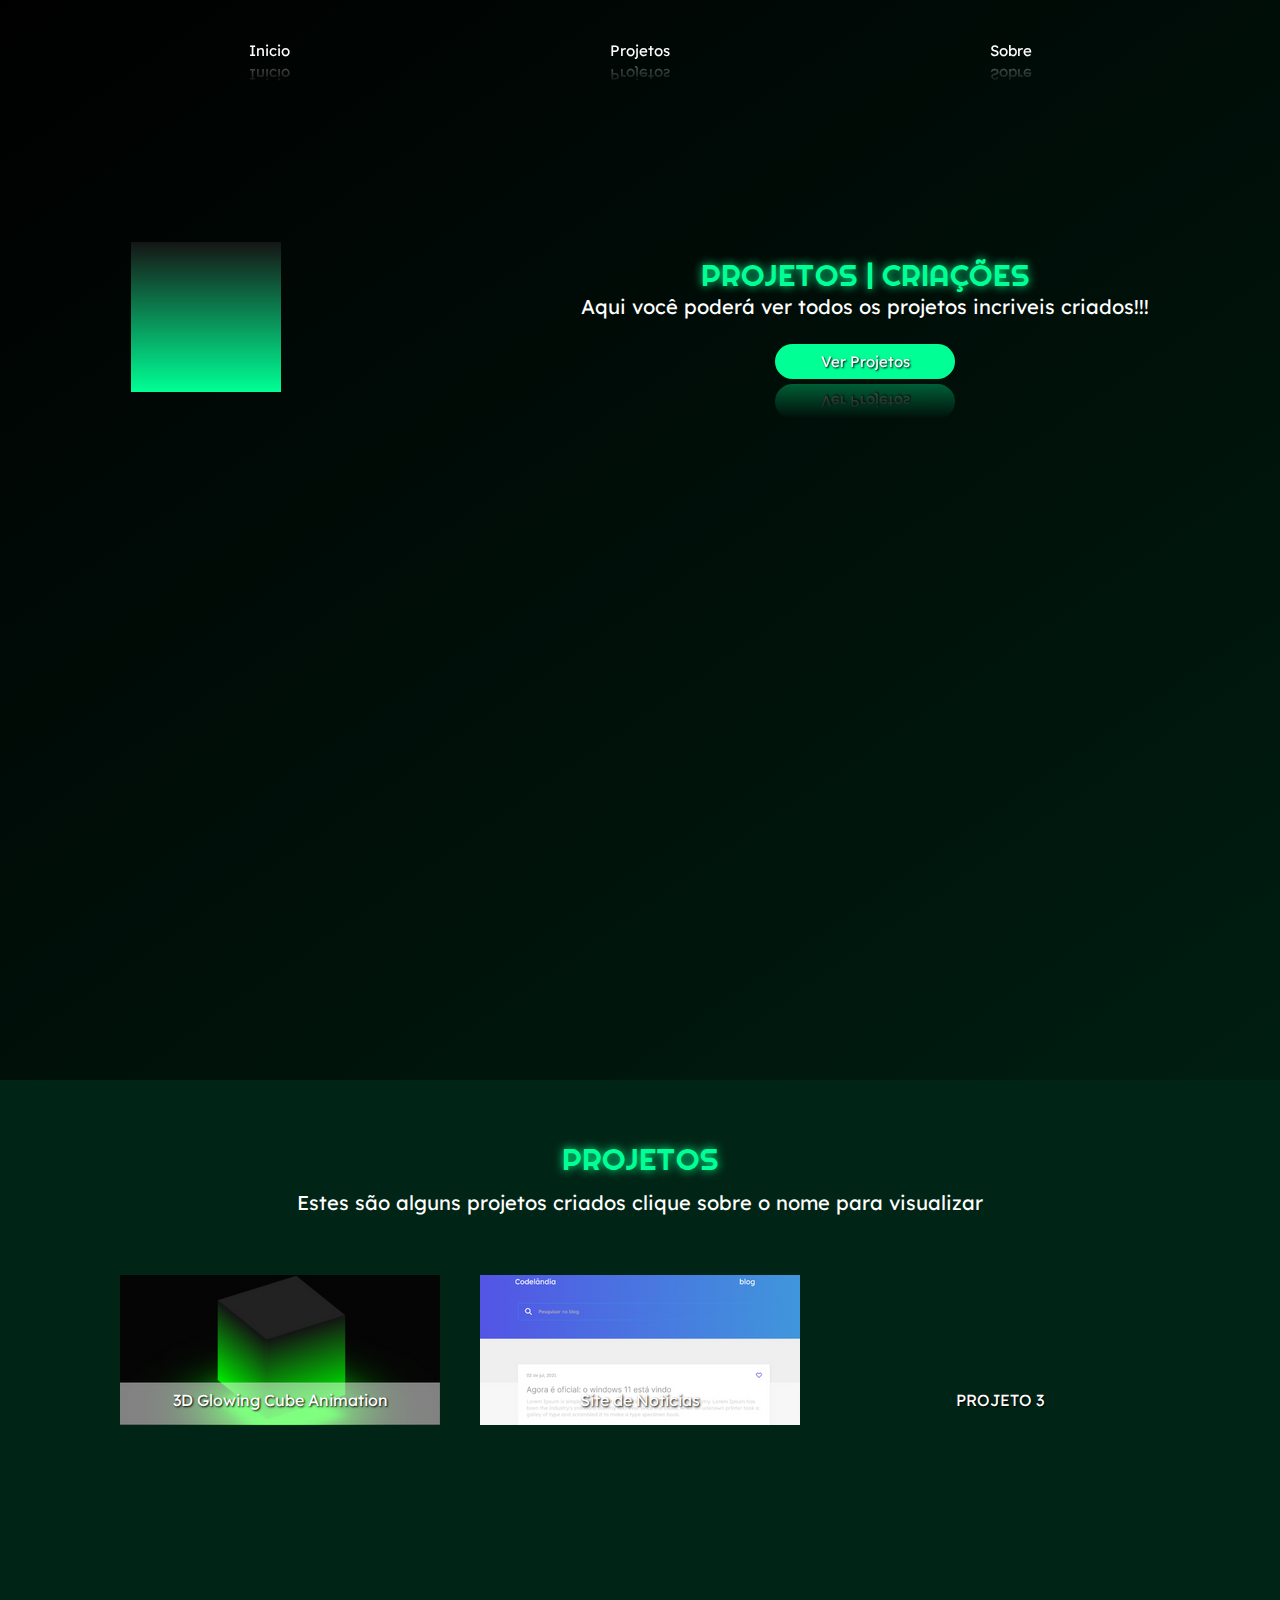
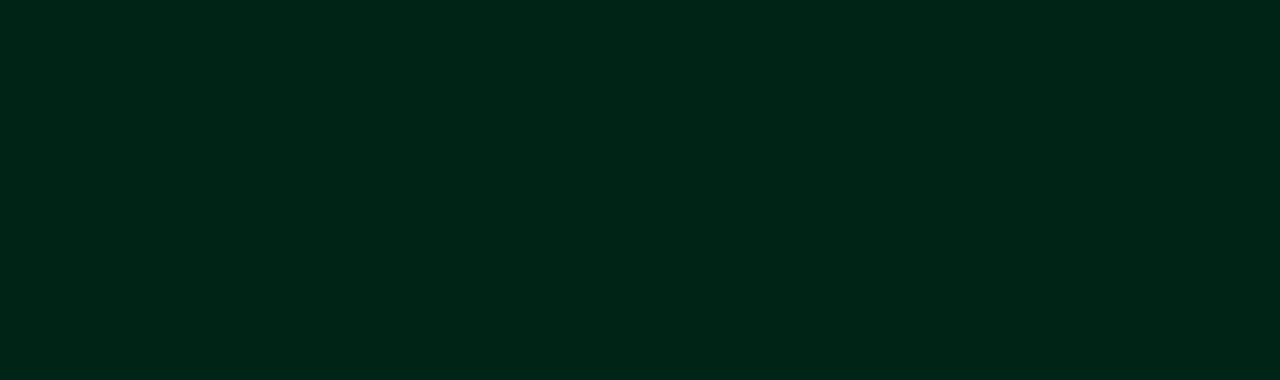
<file: index.html>
<!DOCTYPE html>
<html lang="pt-BR">
<head>
    <meta charset="UTF-8">
    <meta http-equiv="X-UA-Compatible" content="IE=edge">
    <meta name="viewport" content="width=device-width, initial-scale=1.0">
    <title>Menu Projetos</title>
    <link rel="stylesheet" href="style.css">
    <link rel="stylesheet" href="cube.css">
</head>
<body>
    <header>
        <a href="index.html"><li>Inicio</li></a>
        <a href="#projetos"><li>Projetos</li></a>
        <a href=""><li>Sobre</li></a>
    </header>
    <main>
        <section class="conf-inicio">
            <section class="inicio" id="inicio">
                <div class="cube">
                    <div class="top"></div>
                    <div>
                        <span style="--i:0;"></span>
                        <span style="--i:1;"></span>
                        <span style="--i:2;"></span>
                        <span style="--i:3;"></span> 
                    </div>
                </div>
                <div class="text-inicio">
                    <h1>PROJETOS | CRIAÇÕES</h1>
                    <p>Aqui você poderá ver todos os projetos incriveis 
                    criados!!!</p>
                    <a href="#projetos"><button>Ver Projetos</button></a>
                </div>
            </section>
        </section>
        
        <section class="conf-projetos">
            <section class="projetos" id="projetos">
                <div class="text-projetos">
                    <h1>PROJETOS</h1>
                    <p>Estes são alguns projetos criados
                        clique sobre o nome para visualizar</p>
                </div>
    
                <div class="container-projetos 1-3">
                    <div class="container-sel-projeto" id="projeto1">
                        <a href="Projetos/3D-Glowing-Cube-Animation-main/index.html" target="_blank"><p>3D Glowing Cube Animation</p></a>
                    </div>
                    <div class="container-sel-projeto " id="projeto2">
                        <a href="Projetos/Desafios Codelândia/Site de noticias - Desafio 1/index.html" target="_blank"><p>Site de Noticias</p></a>
                    </div>
                    <div class="container-sel-projeto" id="projeto3">
                        <a href="" target="_blank"><p>PROJETO 3</p></a>
                    </div>
                </div>
            </section>
        </section>
    </main>
</body>
</html>
</file>
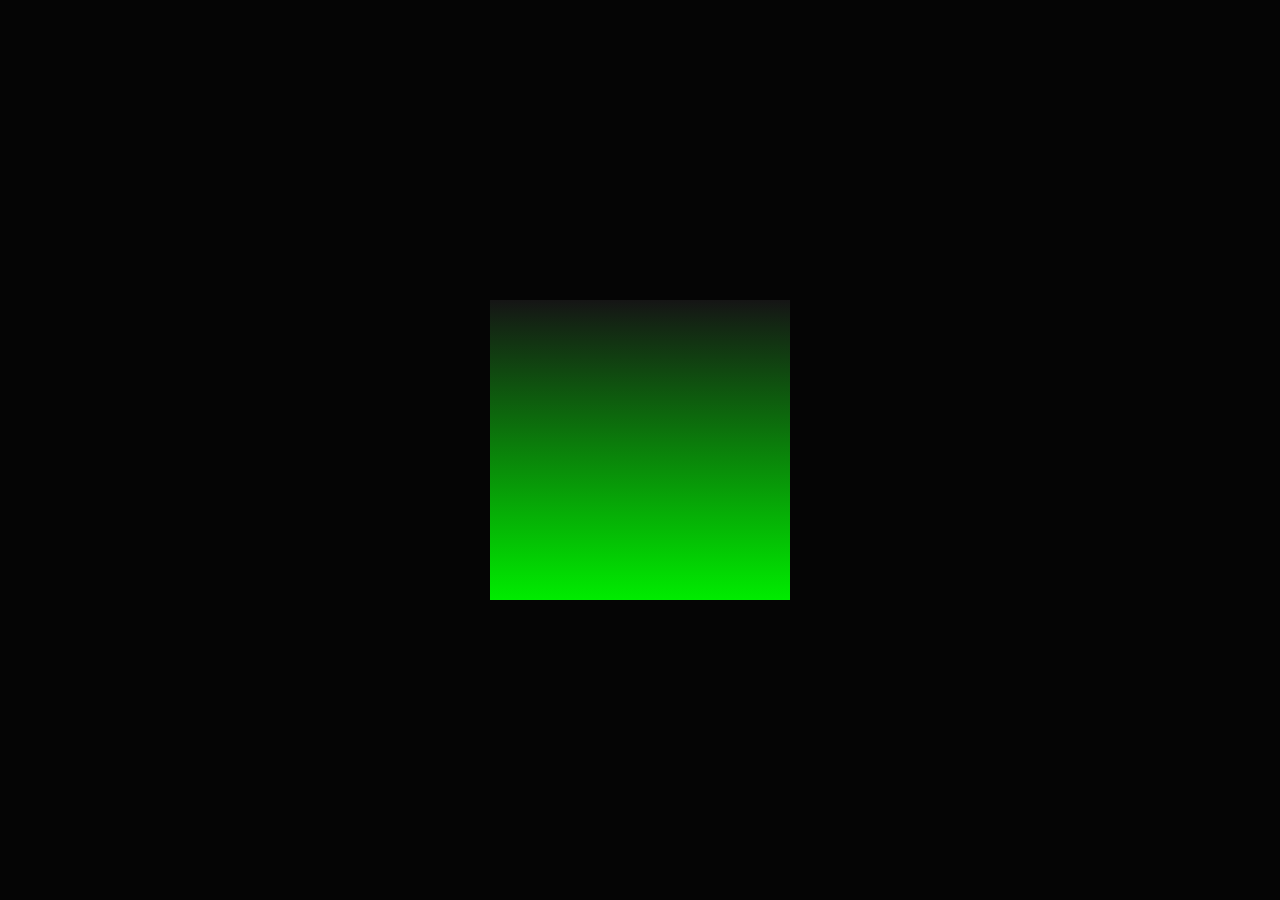
<file: Projetos/3D-Glowing-Cube-Animation-main/index.html>
<!DOCTYPE html>
<html lang="bt-BR">
<head>
    <meta charset="UTF-8">
    <meta http-equiv="X-UA-Compatible" content="IE=edge">
    <meta name="viewport" content="width=device-width, initial-scale=1.0">
    <title>Ambient Light Effects</title>
    <link rel="stylesheet" href="style.css">
</head>
<body>
    <div class="cube">
        <div class="top"></div>
        <div>
            <span style="--i:0;"></span>
            <span style="--i:1;"></span>
            <span style="--i:2;"></span>
            <span style="--i:3;"></span> 
        </div>
    </div>
</body>
</html>
</file>
<file: style.css>
@import url('https://fonts.googleapis.com/css2?family=Lexend&family=Righteous&display=swap');

* {
    box-sizing: boder-box;
    padding: 0;
    margin: 0;
    list-style: none;
    text-decoration: none;
}
html{

    scroll-behavior: smooth;
}

body{
    background: linear-gradient(-35deg, #002b19, #000000);
}

/* scrollbar */
body::-webkit-scrollbar {
    width: 5px;
    /* width of the entire scrollbar */
}

body::-webkit-scrollbar-track {
    background: #2A2A2A;
    /* color of the tracking area */
}

body::-webkit-scrollbar-thumb {
    background-color: rgb(255, 255, 255);
    /* color of the scroll thumb */
    border-radius: 20px;
    /* roundness of the scroll thumb */
}

header{
    width: 100%;
    height: 100px;
    display: flex;
    align-items: center;
    justify-content: center;
    gap: 25%;
}

header li{
    font-family: 'Lexend';
    color: white;
    font-weight: normal;
    font-style: normal;
    font-size: 15px;
    -webkit-box-reflect: below 5px linear-gradient(transparent, #0005);
}
header li:hover{
    color: #00ff95;
    text-shadow: 0px   0px 10px #00ff95;
    transition: all .5s;
}

main .conf-inicio{
    min-height: 100vh;
    min-width: 100vh;
}
main .inicio{
    display: flex;
    justify-content: center;
    align-items: center;
    gap: 25%;
    padding-top: 8%;
    margin: 40px;
}

main .inicio .text-inicio{
    display: flex;
    align-items: center;
    justify-content: center;
    flex-direction: column;
}
main .inicio .text-inicio h1{
    color: #00ff95;
    text-shadow: 0px   0px 10px #00ff95;
    font-family: 'Righteous';
    font-style: normal;
    font-weight: normal;
    text-align: center;
    font-size: 30px;
}
main .inicio .text-inicio p{
    color: white;
    font-family: 'Lexend';
    font-style: normal;
    font-weight: normal;
    text-align: center;
    font-size: 20px;
}
main .inicio .text-inicio button{
    color: white;
    font-family: 'Lexend';
    font-size: 15px;
    font-style: normal;
    font-weight: normal;
    text-align: center;
    text-shadow: 1px 1px 2px black;
    margin-top: 25px;
    background: #00ff95;
    width: 180px;
    height: 35px;
    border-radius: 50px;
    border: none;
    -webkit-box-reflect: below 5px linear-gradient(transparent, #0005);
}

main .inicio .text-inicio button:hover{
    cursor: pointer;
    transition: all .5s ;
    box-shadow: 0 0 10px #00ff95, 0 0 40px #00ff95, 0 0 80px #00ff95;
}

main .conf-projetos{
    min-height: 100vh;
    min-width: 100vh;
    background-color: #002516;
}

main .projetos{
    margin: 40px;
}

main .projetos .text-projetos{
    display: flex;
    align-items: center;
    justify-content: center;
    flex-direction: column;
    padding-top: 5%;
}
main .projetos .text-projetos h1{
    color: #00ff95;
    text-shadow: 0px   0px 10px #00ff95;
    font-family: 'Righteous';
    font-style: normal;
    font-weight: normal;
    text-align: center;
    font-size: 30px;
    margin-bottom: 1%;
}
main .projetos .text-projetos p{
    color: white;
    font-family: 'Lexend';
    font-style: normal;
    font-weight: normal;
    text-align: center;
    font-size: 20px;
}

main .projetos .container-projetos{
    display: flex;
    align-items: center;
    justify-content: center;
    gap: 40px;
    margin-top: 5%;
}
main .projetos .container-sel-projeto{
    width: 320px;
    height: 150px;
   
}

main .projetos .container-sel-projeto p{
    color: white;
    font-family: 'Lexend';
    font-style: normal;
    font-weight: normal;
    text-align: center;
    margin-top: 115px;
    text-shadow: 1px 1px 2px black;
}

main .projetos .container-sel-projeto:hover{
    transform: translateY(-10px);
    transition: all .5s ease;
    cursor: pointer;
}

main .projetos #projeto1{
    background-image: url(resources/images/img-projeto-cubo.png);
    background-repeat: no-repeat;
    background-size: cover;
}
main .projetos #projeto2{
    background-image: url(resources/images/site-noticias.png);
    background-repeat: no-repeat;
    background-size: cover;
}
</file>
<file: Projetos/3D-Glowing-Cube-Animation-main/style.css>
*
{
    margin: 0;
    padding: 0;
    box-sizing: border-box;
}
body
{
    display: flex;
    justify-content: center;
    align-items: center;
    min-height: 100vh;
    background: #050505;
}
.cube
{
    position: relative;
    width: 300px;
    height: 300px;
    transform-style: preserve-3d;
    animation: animate 4s linear infinite;
}
@keyframes animate
{
    0%
    {
        transform: rotateX(-30deg) rotateY(0deg);
    }
    100%
    {
        transform: rotateX(-30deg) rotateY(360deg);
    }
}
.cube div
{
    position: absolute;
    top: 0;
    left: 0;
    width: 100%;
    height: 100%;
    transform-style: preserve-3d;
}
.cube div span
{
    position: absolute;
    top: 0;
    left: 0;
    width: 100%;
    height: 100%;
    background: linear-gradient(#151515,#00ec00);
    transform: rotateY(calc(90deg * var(--i))) translateZ(150px);
}
.top
{
    position: absolute;
    top: 0;
    left: 0;
    width: 300px;
    height: 300px;
    background: #222;
    transform: rotateX(90deg) translateZ(150px);
}
.top::before
{
    content: '';
    position: absolute;
    top: 0;
    left: 0;
    width: 300px;
    height: 300px;
    background: #0f0;
    transform: translateZ(-380px);
    filter: blur(20px);
    box-shadow: 0 0 120px rgba(0,255,0,0.2),
    0 0 200px rgba(0,255,0,0.4),
    0 0 300px rgba(0,255,0,0.6),
    0 0 400px rgba(0,255,0,0.8),
    0 0 500px rgba(0,255,0,1);
}
</file>
<file: cube.css>
.cube
{
    position: relative;
    width: 150px;
    height: 150px;
    transform-style: preserve-3d;
    animation: animate 4s linear infinite;
}
@keyframes animate
{
    0%
    {
        transform: rotateX(-30deg) rotateY(0deg);
    }
    100%
    {
        transform: rotateX(-30deg) rotateY(360deg);
    }
}
.cube div
{
    position: absolute;
    top: 0;
    left: 0;
    width: 150px;
    height: 150px;
    transform-style: preserve-3d;
}
.cube div span
{
    position: absolute;
    top: 0;
    left: 0;
    width: 150px;
    height: 150px;
    background: linear-gradient(#151515,#00ff95);
    transform: rotateY(calc(90deg * var(--i))) translateZ(74px);
}
.top
{
    position: absolute;
    top: 0;
    left: 0;
    width: 150px;
    height: 150px;
    background: #222;
    transform: rotateX(90deg) translateZ(75px);
}
.top::before
{
    content: '';
    position: absolute;
    top: 0;
    left: 0;
    width: 150px;
    height: 150px;
    background: #00ff95;
    transform: translateZ(-180px);
    filter: blur(20px);
    box-shadow: 0 0 120px #00ff952d,
    0 0 200px #00ff9554,
    0 0 300px #00ff95a0,
    0 0 400px #00ff95d5,
    0 0 500px #00ff95;
}
</file>
